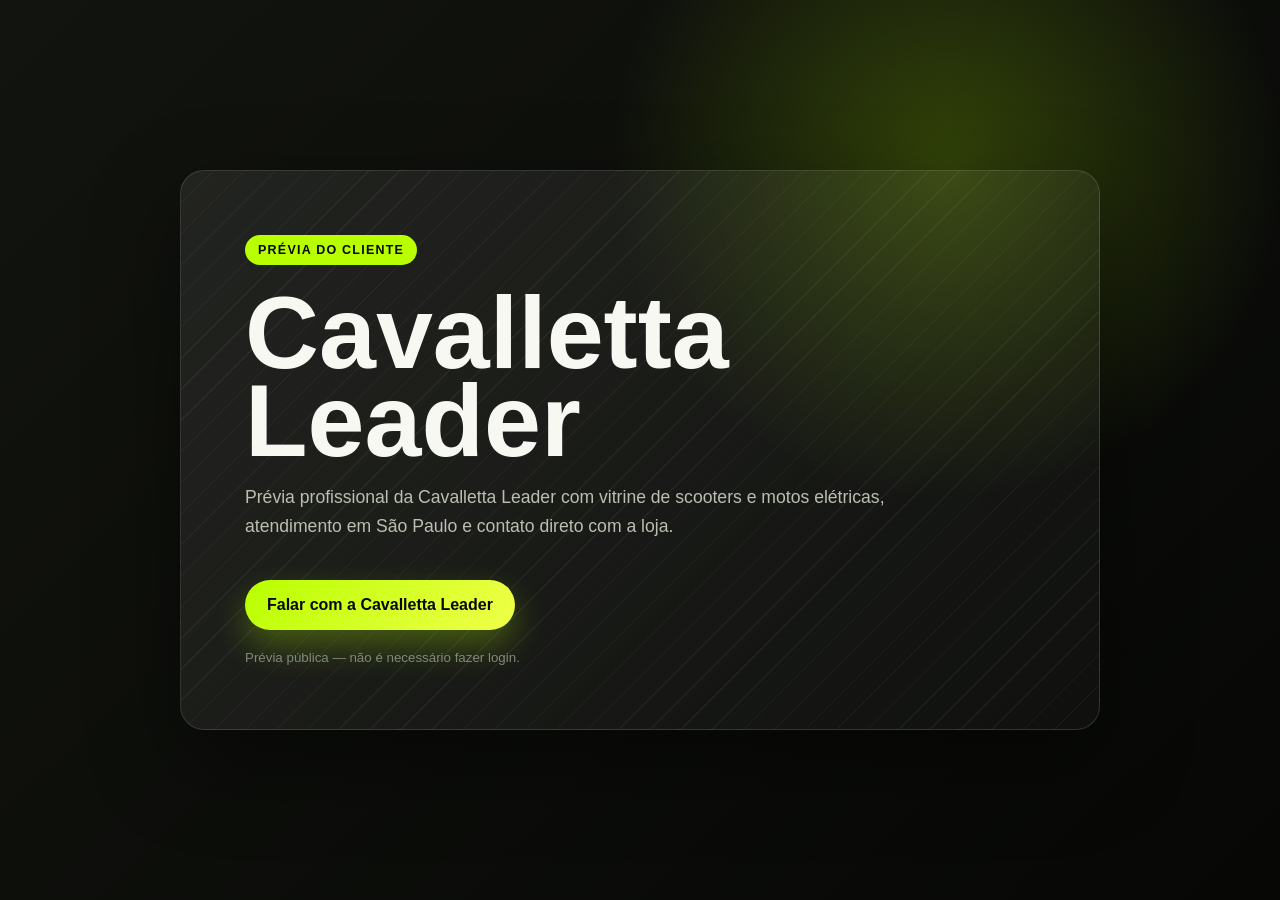
<file: index.html>
<!doctype html>
<html lang="pt-BR">
  <head>
    <meta charset="utf-8" />
    <meta name="viewport" content="width=device-width, initial-scale=1" />
    <title>Cavalletta Leader | Prévia profissional</title>
    <meta
      name="description"
      content="Prévia profissional do site Cavalletta Leader com vitrine de scooters e motos elétricas."
    />
    <style>
      :root {
        color-scheme: dark;
        --lime: #b8ff00;
        --red: #ff3d2e;
        --ink: #070806;
        --text: #f7f8f2;
        --muted: #b9c0b1;
      }

      * {
        box-sizing: border-box;
      }

      body {
        margin: 0;
        min-height: 100svh;
        display: grid;
        place-items: center;
        padding: 28px;
        background:
          radial-gradient(circle at 74% 18%, rgba(184, 255, 0, 0.22), transparent 28%),
          linear-gradient(135deg, #12140f, var(--ink));
        color: var(--text);
        font-family: Inter, Arial, sans-serif;
      }

      main {
        width: min(920px, 100%);
        padding: clamp(28px, 6vw, 64px);
        border: 1px solid rgba(255, 255, 255, 0.12);
        border-radius: 24px;
        background:
          linear-gradient(135deg, rgba(255, 255, 255, 0.08), rgba(255, 255, 255, 0.03)),
          repeating-linear-gradient(135deg, rgba(255, 255, 255, 0.05) 0 1px, transparent 1px 22px);
        box-shadow: 0 32px 90px rgba(0, 0, 0, 0.42);
      }

      span {
        display: inline-flex;
        padding: 8px 13px;
        border-radius: 999px;
        background: var(--lime);
        color: var(--ink);
        font-size: 0.78rem;
        font-weight: 900;
        letter-spacing: 0.1em;
        text-transform: uppercase;
      }

      h1 {
        max-width: 760px;
        margin: 24px 0 18px;
        font-size: clamp(3rem, 8vw, 6.8rem);
        line-height: 0.86;
        letter-spacing: 0;
      }

      p {
        max-width: 680px;
        color: var(--muted);
        font-size: 1.1rem;
        line-height: 1.65;
      }

      a {
        display: inline-flex;
        align-items: center;
        justify-content: center;
        min-height: 50px;
        margin-top: 22px;
        padding: 0 22px;
        border-radius: 999px;
        background: linear-gradient(135deg, var(--lime), #f1ff4a);
        color: var(--ink);
        font-weight: 900;
        text-decoration: none;
        box-shadow: 0 16px 34px rgba(184, 255, 0, 0.28);
      }

      small {
        display: block;
        margin-top: 20px;
        color: #81897b;
      }
    </style>
  </head>
  <body>
    <main>
      <span>Prévia do cliente</span>
      <h1>Cavalletta Leader</h1>
      <p>
        Prévia profissional da Cavalletta Leader com vitrine de scooters e motos elétricas,
        atendimento em São Paulo e contato direto com a loja.
      </p>
      <a href="https://wa.me/5511925141848" target="_blank" rel="noreferrer">Falar com a Cavalletta Leader</a>
      <small>Prévia pública — não é necessário fazer login.</small>
    </main>
  </body>
</html>
</file>
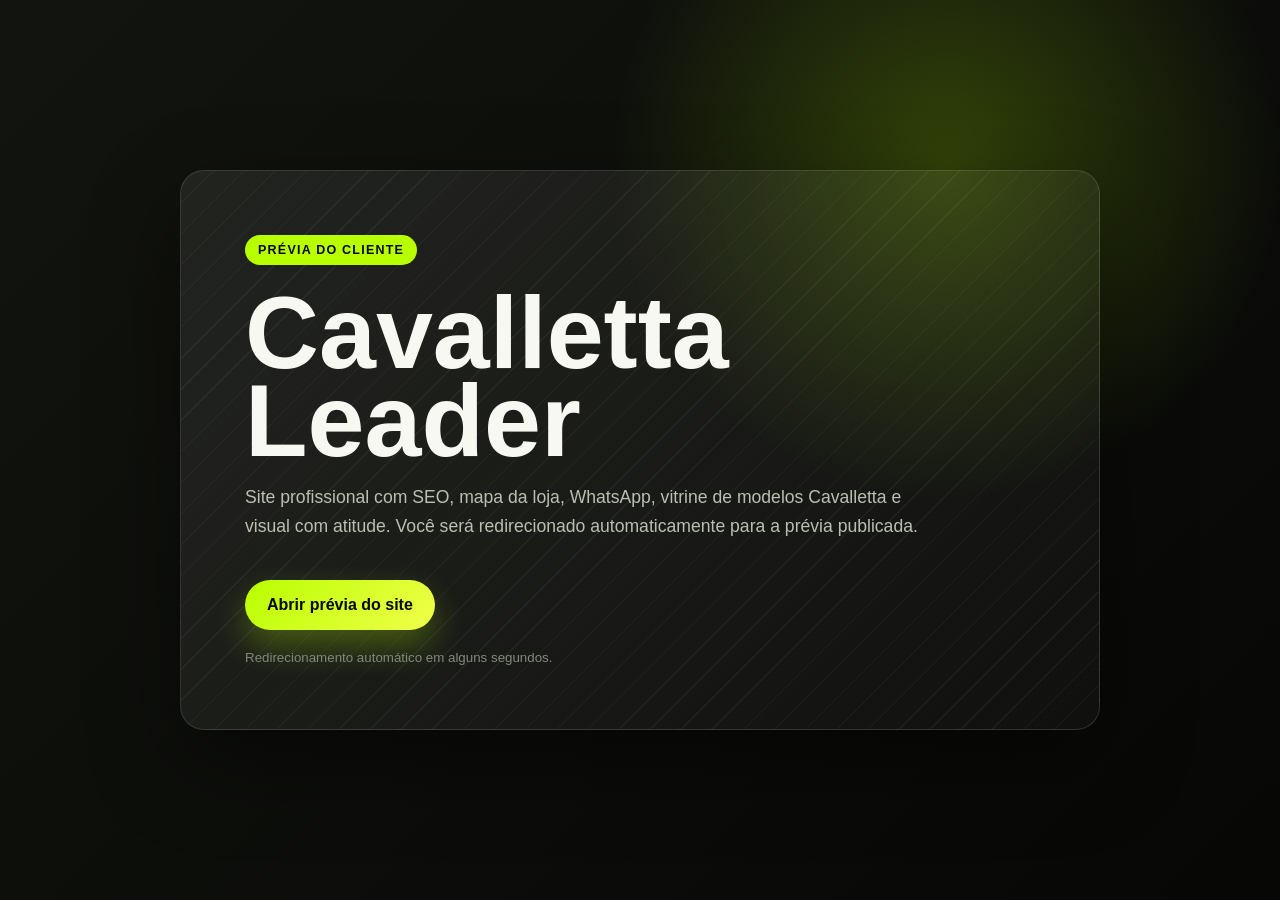
<file: docs/index.html>
<!doctype html>
<html lang="pt-BR">
  <head>
    <meta charset="utf-8" />
    <meta name="viewport" content="width=device-width, initial-scale=1" />
    <title>Cavalletta Leader | Prévia profissional</title>
    <meta
      name="description"
      content="Prévia profissional do site Cavalletta Leader com vitrine de scooters e motos elétricas."
    />
    <meta http-equiv="refresh" content="4; url=https://cavalletta-leader.rodead.chatgpt.site" />
    <style>
      :root {
        color-scheme: dark;
        --lime: #b8ff00;
        --red: #ff3d2e;
        --ink: #070806;
        --text: #f7f8f2;
        --muted: #b9c0b1;
      }

      * {
        box-sizing: border-box;
      }

      body {
        margin: 0;
        min-height: 100svh;
        display: grid;
        place-items: center;
        padding: 28px;
        background:
          radial-gradient(circle at 74% 18%, rgba(184, 255, 0, 0.22), transparent 28%),
          linear-gradient(135deg, #12140f, var(--ink));
        color: var(--text);
        font-family: Inter, Arial, sans-serif;
      }

      main {
        width: min(920px, 100%);
        padding: clamp(28px, 6vw, 64px);
        border: 1px solid rgba(255, 255, 255, 0.12);
        border-radius: 24px;
        background:
          linear-gradient(135deg, rgba(255, 255, 255, 0.08), rgba(255, 255, 255, 0.03)),
          repeating-linear-gradient(135deg, rgba(255, 255, 255, 0.05) 0 1px, transparent 1px 22px);
        box-shadow: 0 32px 90px rgba(0, 0, 0, 0.42);
      }

      span {
        display: inline-flex;
        padding: 8px 13px;
        border-radius: 999px;
        background: var(--lime);
        color: var(--ink);
        font-size: 0.78rem;
        font-weight: 900;
        letter-spacing: 0.1em;
        text-transform: uppercase;
      }

      h1 {
        max-width: 760px;
        margin: 24px 0 18px;
        font-size: clamp(3rem, 8vw, 6.8rem);
        line-height: 0.86;
        letter-spacing: 0;
      }

      p {
        max-width: 680px;
        color: var(--muted);
        font-size: 1.1rem;
        line-height: 1.65;
      }

      a {
        display: inline-flex;
        align-items: center;
        justify-content: center;
        min-height: 50px;
        margin-top: 22px;
        padding: 0 22px;
        border-radius: 999px;
        background: linear-gradient(135deg, var(--lime), #f1ff4a);
        color: var(--ink);
        font-weight: 900;
        text-decoration: none;
        box-shadow: 0 16px 34px rgba(184, 255, 0, 0.28);
      }

      small {
        display: block;
        margin-top: 20px;
        color: #81897b;
      }
    </style>
  </head>
  <body>
    <main>
      <span>Prévia do cliente</span>
      <h1>Cavalletta Leader</h1>
      <p>
        Site profissional com SEO, mapa da loja, WhatsApp, vitrine de modelos Cavalletta e visual
        com atitude. Você será redirecionado automaticamente para a prévia publicada.
      </p>
      <a href="https://cavalletta-leader.rodead.chatgpt.site">Abrir prévia do site</a>
      <small>Redirecionamento automático em alguns segundos.</small>
    </main>
  </body>
</html>
</file>
